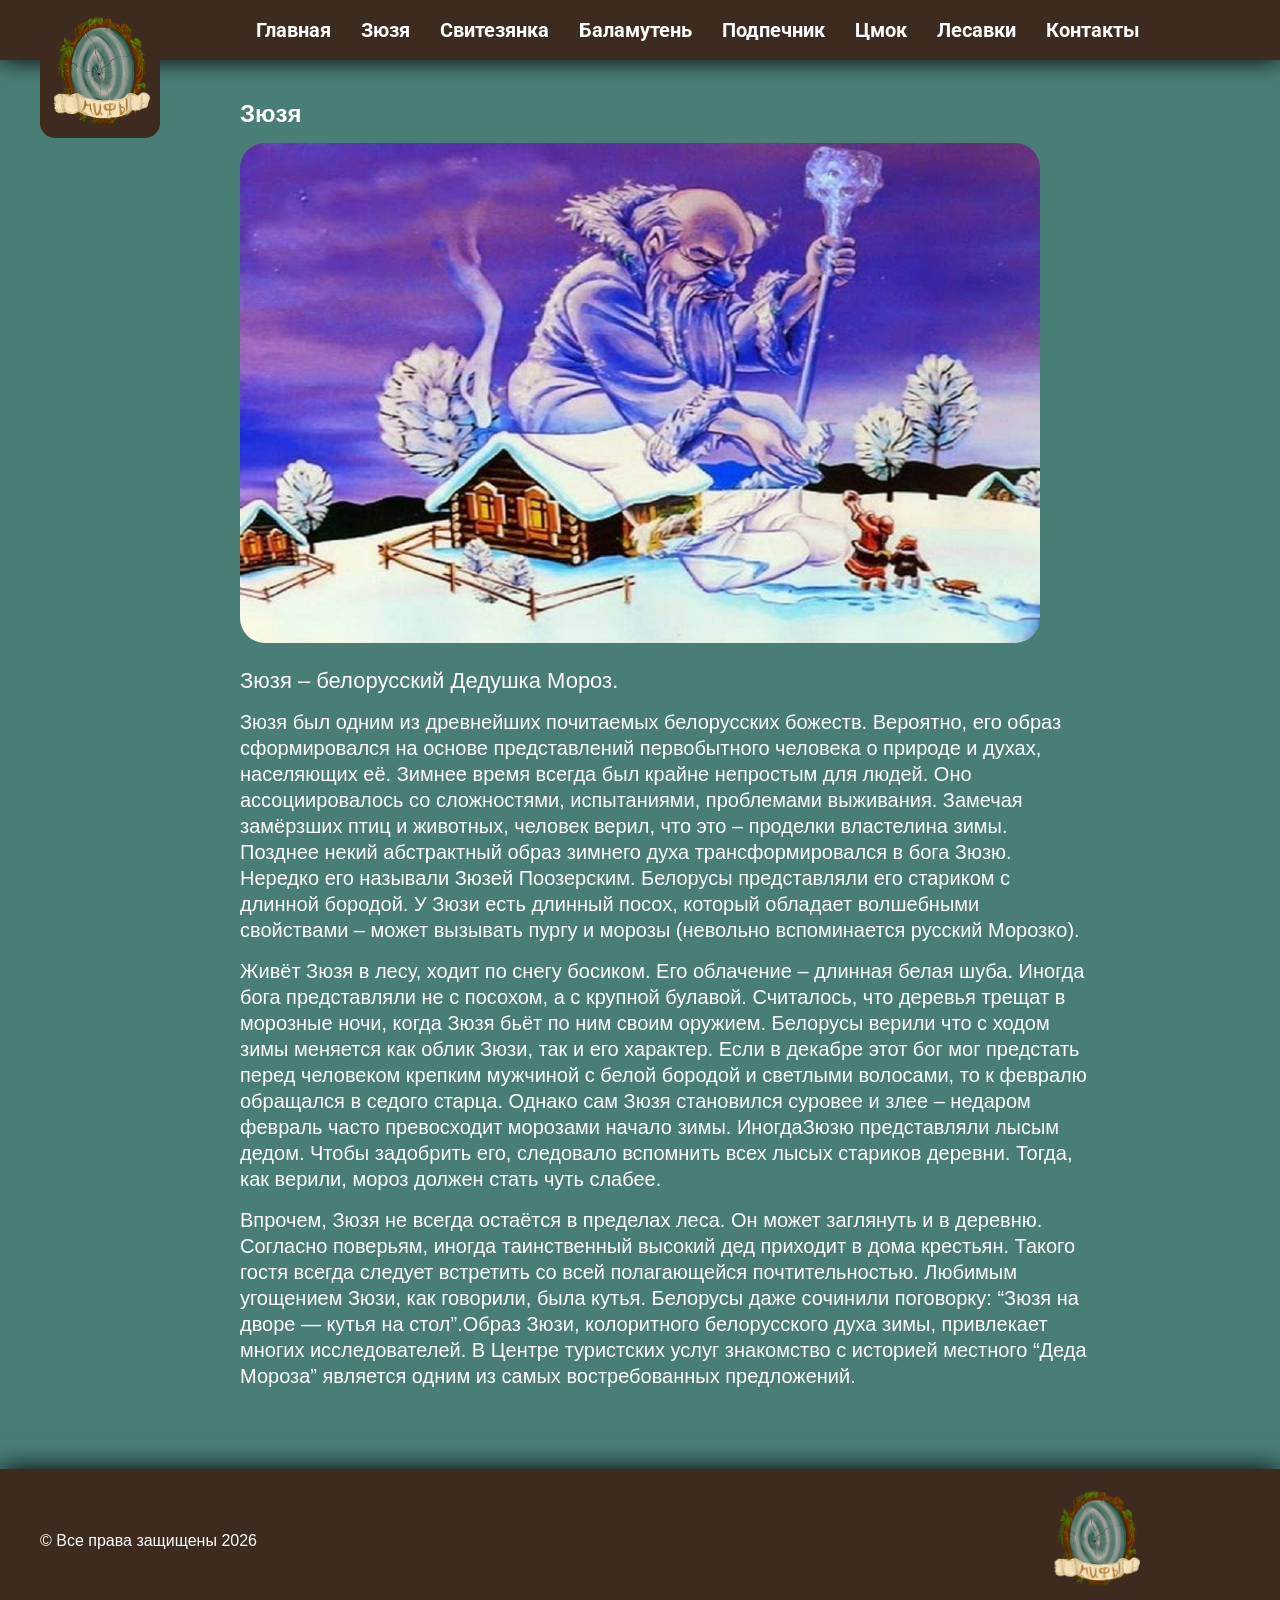
<file: pages/osk1.html>
<!DOCTYPE html>
<html lang="en">
<head>
	<meta charset="UTF-8">
	<meta name="viewport" content="width=device-width, initial-scale=1.0">
	<title>Мифы РБ</title>
	<link rel="stylesheet" href="../style/main2.css">
	<link rel="preconnect" href="https://fonts.googleapis.com">
	<link rel="preconnect" href="https://fonts.gstatic.com" crossorigin>
	<link href="https://fonts.googleapis.com/css2?family=Roboto:wght@300;400;700&display=swap" rel="stylesheet">
</head>
<body>

	<header>
		<div class="container">
			<div class="header">
				<div class="logo">
					<img src="../img/лого2.png" alt="logo">
				</div>
				<nav>
					<ul class="menu">
							<li class="menu-item"><a href="../index.html" class="meni-link">Главная</a></li>
						<li class="menu-item"><a href="osk1.html" class="meni-link">Зюзя</a></li>
						<li class="menu-item"><a href="osk2.html" class="meni-link">Свитезянка</a></li>
						<li class="menu-item"><a href="osk3.html" class="meni-link">Баламутень</a></li>
						<li class="menu-item"><a href="osk4.html" class="meni-link">Подпечник</a></li>
						<li class="menu-item"><a href="osk5.html" class="meni-link">Цмок</a></li>
						<li class="menu-item"><a href="osk6.html" class="meni-link">Лесавки</a></li>
						<li class="menu-item"><a href="../info.html" class="meni-link">Контакты</a></li>
					</ul>
				</nav>
			</div>
		</div>
  
	</header>
	<section>
		<div class="container">
			<h1 class="name">Зюзя</h1>
			<div class="im">
		<img src="../img/Nrav-u-Zyuzi-surovyy-poetomu-ego-lushe-zadobrit-A.Bushkin-illyustratsiya-k-kalendaryu-Belaruskiya-nyachystsiki-Minsk-2005-god.jpg" alt="zyza" class="zyza">

		</div>
		<p class="p1">Зюзя – белорусский Дедушка Мороз.</p>
		<div class="textpp"><p class="p2">Зюзя был одним из древнейших почитаемых белорусских божеств. Вероятно, его образ сформировался на основе представлений первобытного человека о природе и духах, населяющих её. Зимнее время всегда был крайне непростым для людей. Оно ассоциировалось со сложностями, испытаниями, проблемами выживания. Замечая замёрзших птиц и животных, человек верил, что это – проделки властелина зимы.

Позднее некий абстрактный образ зимнего духа трансформировался в бога Зюзю. Нередко его называли Зюзей Поозерским. Белорусы представляли его стариком с длинной бородой. У Зюзи есть длинный посох, который обладает волшебными свойствами – может вызывать пургу и морозы (невольно вспоминается русский Морозко).
</p>
<p class="p2">Живёт Зюзя в лесу, ходит по снегу босиком. Его облачение – длинная белая шуба. Иногда бога представляли не с посохом, а с крупной булавой. Считалось, что деревья трещат в морозные ночи, когда Зюзя бьёт по ним своим оружием.

Белорусы верили что с ходом зимы меняется как облик Зюзи, так и его характер. Если в декабре этот бог мог предстать перед человеком крепким мужчиной с белой бородой и светлыми волосами, то к февралю обращался в седого старца. Однако сам Зюзя становился суровее и злее – недаром февраль часто превосходит морозами начало зимы. ИногдаЗюзю представляли лысым дедом. Чтобы задобрить его, следовало вспомнить всех лысых стариков деревни. Тогда, как верили, мороз должен стать чуть слабее.</p>
<p class="p2">Впрочем, Зюзя не всегда остаётся в пределах леса. Он может заглянуть и в деревню. Согласно поверьям, иногда таинственный высокий дед приходит в дома крестьян. Такого гостя всегда следует встретить со всей полагающейся почтительностью. Любимым угощением Зюзи, как говорили, была кутья. Белорусы даже сочинили поговорку: “Зюзя на дворе — кутья на стол”.Образ Зюзи, колоритного белорусского духа зимы, привлекает многих исследователей. В Центре туристских услуг знакомство с историей местного “Деда Мороза” является одним из самых востребованных предложений.</p>
<p></p>
		</div>
		</div>
	</section>
		<footer>
 			<div class="container">

 				<div class="footer">
 					<nav class="footer">
 						<ul class="footer-nav">
							<p class="copyright">&copy; Все права защищены 2026</p>
 						</ul>
 					</nav>
 					<div class="footer-logo">
 						<img src="../img/лого2.png" alt="logo">
 					</div>

 				</div>
 			</div>
 	</footer>
</body>
</html>
</file>
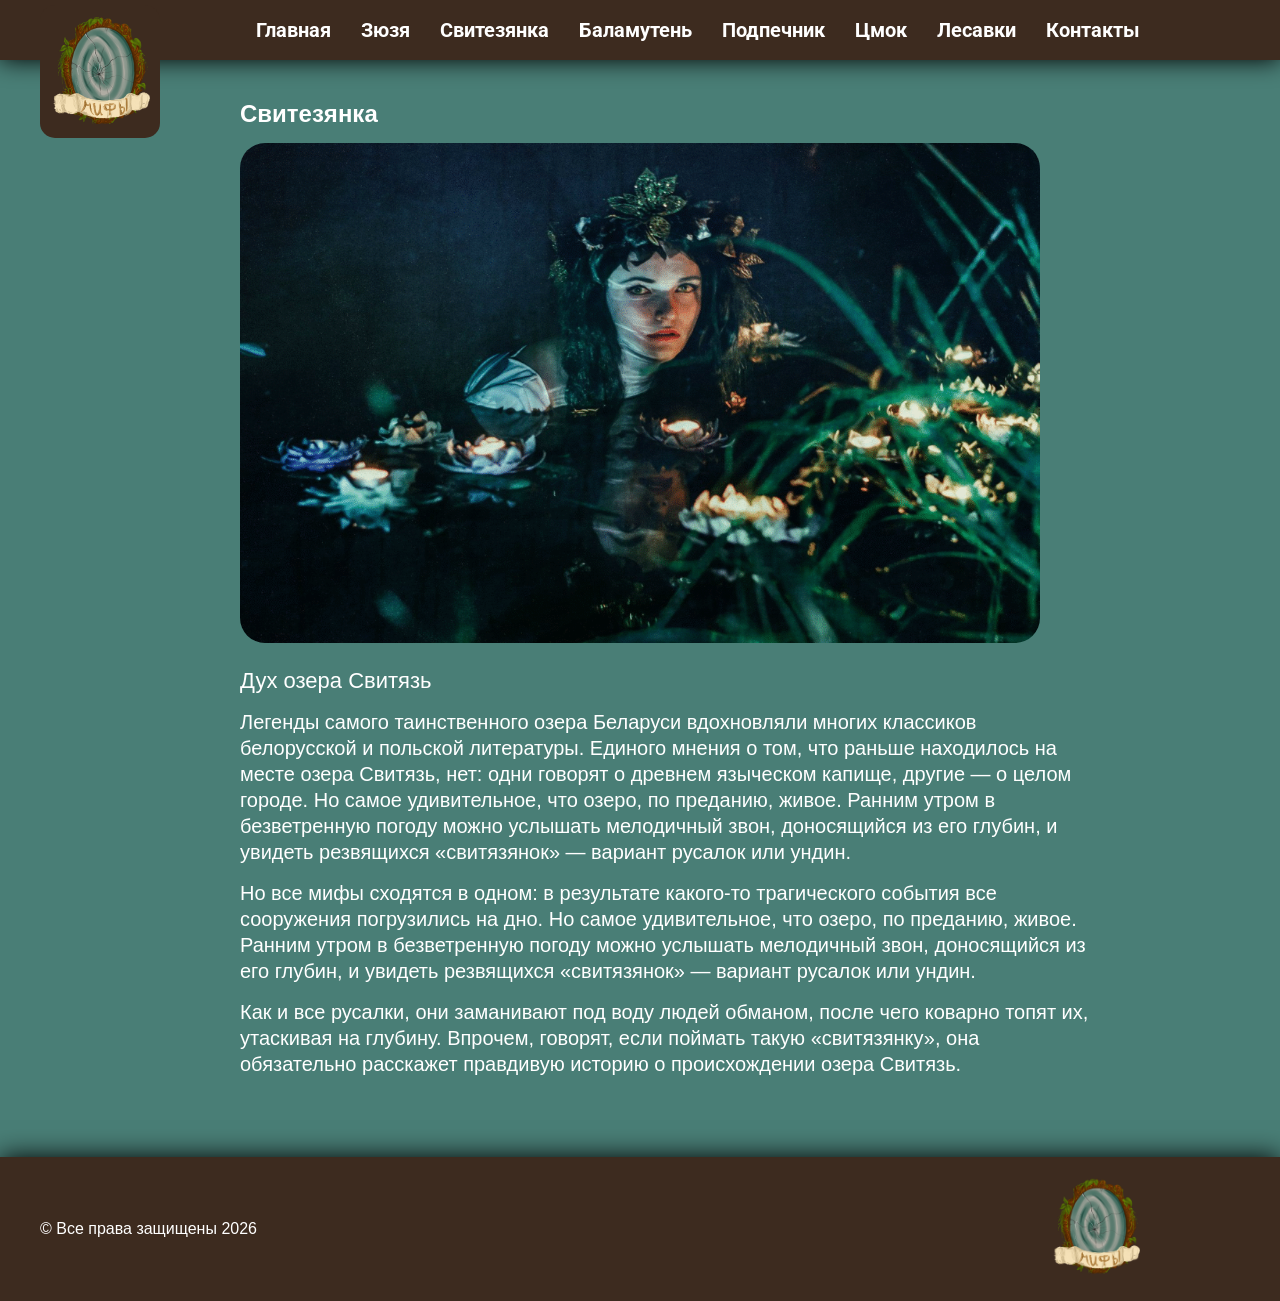
<file: pages/osk2.html>
<!DOCTYPE html>
<html lang="en">
<head>
	<meta charset="UTF-8">
	<meta name="viewport" content="width=device-width, initial-scale=1.0">
	<title>Мифы РБ</title>
	<link rel="stylesheet" href="../style/main2.css">
	<link rel="preconnect" href="https://fonts.googleapis.com">
	<link rel="preconnect" href="https://fonts.gstatic.com" crossorigin>
	<link href="https://fonts.googleapis.com/css2?family=Roboto:wght@300;400;700&display=swap" rel="stylesheet">
</head>
<body>

	<header>
		<div class="container">
			<div class="header">
				<div class="logo">
					<img src="../img/лого2.png" alt="logo">
				</div>
				<nav>
					<ul class="menu">
						<li class="menu-item"><a href="../index.html" class="meni-link">Главная</a></li>
						<li class="menu-item"><a href="osk1.html" class="meni-link">Зюзя</a></li>
						<li class="menu-item"><a href="osk2.html" class="meni-link">Свитезянка</a></li>
						<li class="menu-item"><a href="osk3.html" class="meni-link">Баламутень</a></li>
						<li class="menu-item"><a href="osk4.html" class="meni-link">Подпечник</a></li>
						<li class="menu-item"><a href="osk5.html" class="meni-link">Цмок</a></li>
						<li class="menu-item"><a href="osk6.html" class="meni-link">Лесавки</a></li>
						<li class="menu-item"><a href="../info.html" class="meni-link">Контакты</a></li>
					</ul>
				</nav>
			</div>
		</div>
  
	</header>
	<section>
		<div class="container">
			<h1 class="name">Свитезянка</h1>
			<div class="im">
		<img src="../img/image-81-1024x680.png" alt="zyza" class="zyza">

		</div>
		<p class="p1">Дух озера Свитязь  </p>
		<div class="textpp"><p class="p2">Легенды самого таинственного озера Беларуси вдохновляли многих классиков белорусской и польской литературы. Единого мнения о том, что раньше находилось на месте озера Свитязь, нет: одни говорят о древнем языческом капище, другие — о целом городе.
Но самое удивительное, что озеро, по преданию, живое. Ранним утром в безветренную погоду можно услышать мелодичный звон, доносящийся из его глубин, и увидеть резвящихся «свитязянок» — вариант русалок или ундин.
		</p>
<p class="p2">Но все мифы сходятся в одном: в результате какого-то трагического события все сооружения погрузились на дно.
	Но самое удивительное, что озеро, по преданию, живое. Ранним утром в безветренную погоду можно услышать мелодичный звон, доносящийся из его глубин, и увидеть резвящихся «свитязянок» — вариант русалок или ундин.
</p>
<p class="p2">Как и все русалки, они заманивают под воду людей обманом, после чего коварно топят их, утаскивая на глубину. Впрочем, говорят, если поймать такую «свитязянку», она обязательно расскажет правдивую историю о происхождении озера Свитязь.</p>

		</div>
		</div>
	</section>
		<footer>
 			<div class="container">

 				<div class="footer">
 					<nav class="footer">
 						<ul class="footer-nav">
							<p class="copyright">&copy; Все права защищены 2026</p>
 						</ul>
 					</nav>
 					<div class="footer-logo">
 						<img src="../img/лого2.png" alt="logo">
 					</div>

 				</div>
 			</div>
 	</footer>
</body>
</html>
</file>
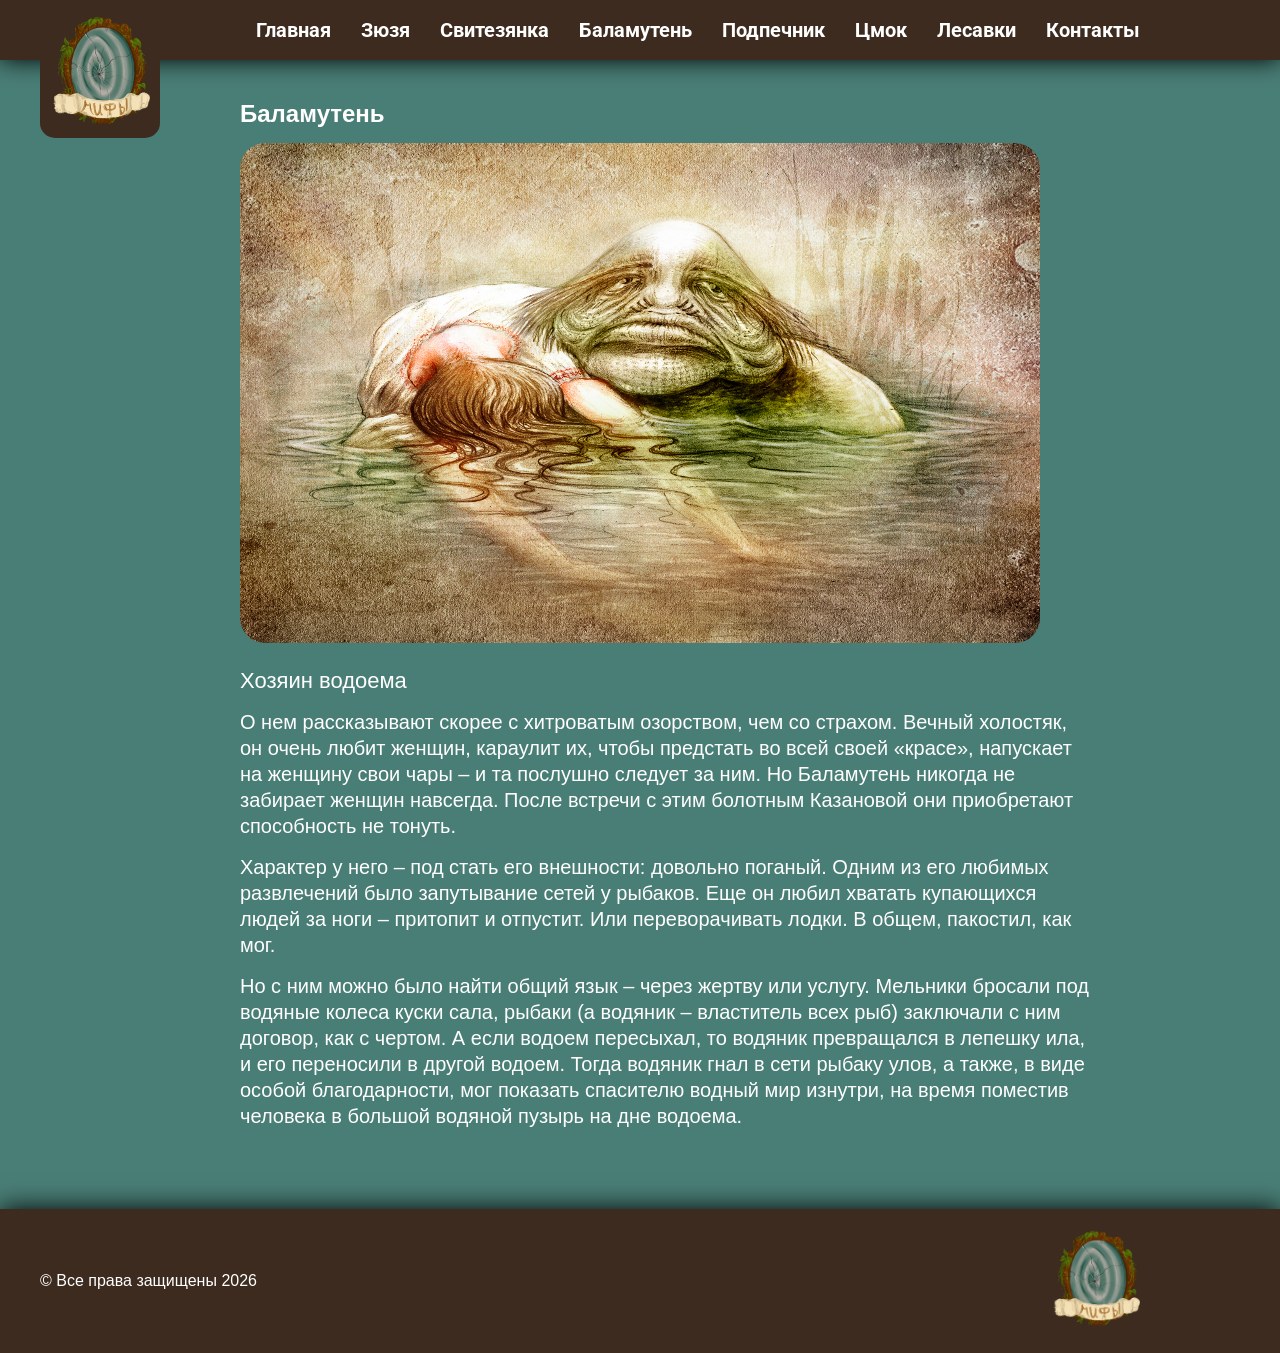
<file: pages/osk3.html>
<!DOCTYPE html>
<html lang="en">
<head>
	<meta charset="UTF-8">
	<meta name="viewport" content="width=device-width, initial-scale=1.0">
	<title>Мифы РБ</title>
	<link rel="stylesheet" href="../style/main2.css">
	<link rel="preconnect" href="https://fonts.googleapis.com">
	<link rel="preconnect" href="https://fonts.gstatic.com" crossorigin>
	<link href="https://fonts.googleapis.com/css2?family=Roboto:wght@300;400;700&display=swap" rel="stylesheet">
</head>
<body>

	<header>
		<div class="container">
			<div class="header">
				<div class="logo">
					<img src="../img/лого2.png" alt="logo">
				</div>
				<nav>
					<ul class="menu">
							<li class="menu-item"><a href="../index.html" class="meni-link">Главная</a></li>
						<li class="menu-item"><a href="osk1.html" class="meni-link">Зюзя</a></li>
						<li class="menu-item"><a href="osk2.html" class="meni-link">Свитезянка</a></li>
						<li class="menu-item"><a href="osk3.html" class="meni-link">Баламутень</a></li>
						<li class="menu-item"><a href="osk4.html" class="meni-link">Подпечник</a></li>
						<li class="menu-item"><a href="osk5.html" class="meni-link">Цмок</a></li>
						<li class="menu-item"><a href="osk6.html" class="meni-link">Лесавки</a></li>
						<li class="menu-item"><a href="../info.html" class="meni-link">Контакты</a></li>
					</ul>
				</nav>
			</div>
		</div>
  
	</header>
	<section>
		<div class="container">
			<h1 class="name">Баламутень</h1>
			<div class="im">
		<img src="../img/balamucen-by-eugene-kot.jpg" alt="zyza" class="zyza">

		</div>
		<p class="p1">Хозяин водоема</p>
		<div class="textpp"><p class="p2">
		О нем рассказывают скорее с хитроватым озорством, чем со страхом. Вечный холостяк, он очень любит женщин, караулит их, чтобы предстать во всей своей «красе», напускает на женщину свои чары – и та послушно следует за ним. Но Баламутень никогда не забирает женщин навсегда. После встречи с этим болотным Казановой они приобретают способность не тонуть.</p>
<p class="p2">Характер у него – под стать его внешности: довольно поганый. Одним из его любимых развлечений было запутывание сетей у рыбаков. Еще он любил хватать купающихся людей за ноги – притопит и отпустит. Или переворачивать лодки. В общем, пакостил, как мог.
</p>
<p class="p2">Но с ним можно было найти общий язык – через жертву или услугу. Мельники бросали под водяные колеса куски сала, рыбаки (а водяник – властитель всех рыб) заключали с ним договор, как с чертом. А если водоем пересыхал, то водяник превращался в лепешку ила, и его переносили в другой водоем. Тогда водяник гнал в сети рыбаку улов, а также, в виде особой благодарности, мог показать спасителю водный мир изнутри, на время поместив человека в большой водяной пузырь на дне водоема.</p>

		</div>
		</div>
	</section>
		<footer>
 			<div class="container">

 				<div class="footer">
 					<nav class="footer">
 						<ul class="footer-nav">
							<p class="copyright">&copy; Все права защищены 2026</p>
 						</ul>
 					</nav>
 					<div class="footer-logo">
 						<img src="../img/лого2.png" alt="logo">
 					</div>

 				</div>
 			</div>
 	</footer>
</body>
</html>
</file>
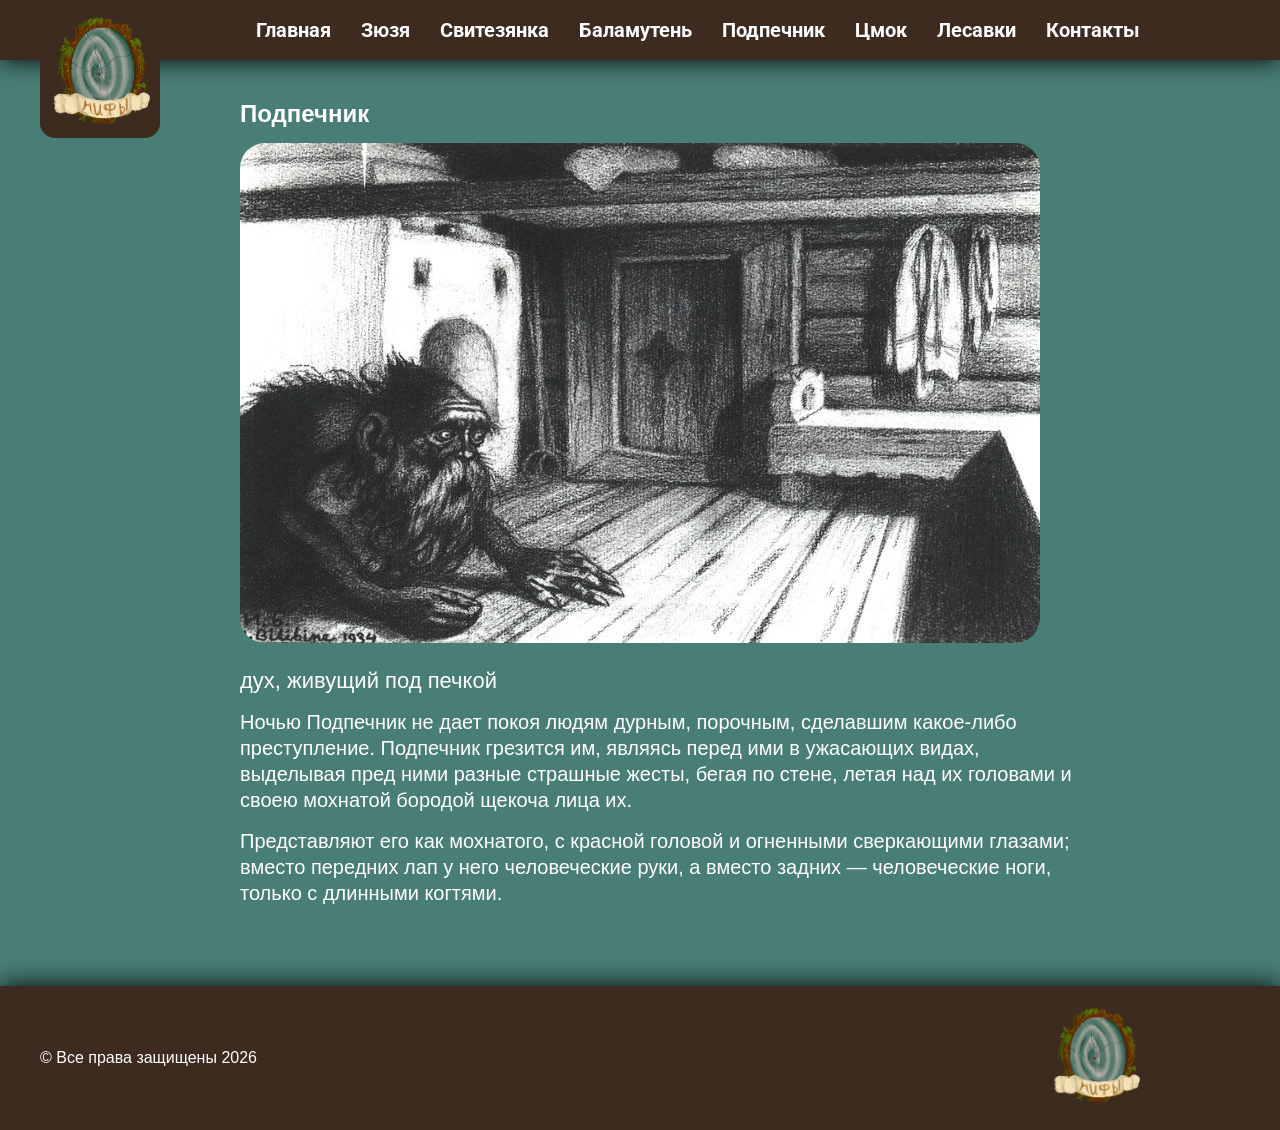
<file: pages/osk4.html>
<!DOCTYPE html>
<html lang="en">
<head>
	<meta charset="UTF-8">
	<meta name="viewport" content="width=device-width, initial-scale=1.0">
<title>Мифы РБ</title>
	<link rel="stylesheet" href="../style/main2.css">
	<link rel="preconnect" href="https://fonts.googleapis.com">
	<link rel="preconnect" href="https://fonts.gstatic.com" crossorigin>
	<link href="https://fonts.googleapis.com/css2?family=Roboto:wght@300;400;700&display=swap" rel="stylesheet">
</head>
<body>

	<header>
		<div class="container">
			<div class="header">
				<div class="logo">
					<img src="../img/лого2.png" alt="logo">
				</div>
				<nav>
					<ul class="menu">
							<li class="menu-item"><a href="../index.html" class="meni-link">Главная</a></li>
						<li class="menu-item"><a href="osk1.html" class="meni-link">Зюзя</a></li>
						<li class="menu-item"><a href="osk2.html" class="meni-link">Свитезянка</a></li>
						<li class="menu-item"><a href="osk3.html" class="meni-link">Баламутень</a></li>
						<li class="menu-item"><a href="osk4.html" class="meni-link">Подпечник</a></li>
						<li class="menu-item"><a href="osk5.html" class="meni-link">Цмок</a></li>
						<li class="menu-item"><a href="osk6.html" class="meni-link">Лесавки</a></li>
						<li class="menu-item"><a href="../info.html" class="meni-link">Контакты</a></li>
					</ul>
				</nav>
			</div>
		</div>
  
	</header>
	<section>
		<div class="container">
			<h1 class="name">Подпечник</h1>
			<div class="im">
		<img src="../img/domovoy_bilibin.jpg" alt="zyza" class="zyza">

		</div>
		<p class="p1"> дух, живущий под печкой</p>
		<div class="textpp"><p class="p2">Ночью Подпечник не дает покоя людям дурным, порочным, сделавшим какое-либо преступление. Подпечник грезится им, являясь перед ими в ужасающих видах, выделывая пред ними разные страшные жесты, бегая по стене, летая над их головами и своею мохнатой бородой щекоча лица их.</p>

<p class="p2">Представляют его как мохнатого, с красной головой и огненными сверкающими глазами; вместо передних лап у него человеческие руки, а вместо задних — человеческие ноги, только с длинными когтями. ​​‌‌‌‌ ​​​‌​‌ ​​‌‌‌​ ​​‌‌​​‌ ​​‌‌‌‌​ ‌‌‌‌ ​​​‌​‌ ​​‌‌‌​ ​​‌‌​​‌ ​​‌‌‌‌​ ​​‌‌‌​ ​​​‌​‌ ​​‌​‌‌ ​​‌‌‌​ ​​‌‌​‌​ ​​‌‌​‌‌ ​​​‌​‌ ​​‌‌​​‌ ​​‌‌​‌​ ​​‌‌‌​ ​​​‌​‌ ​​‌​‌​ ​​‌‌‌​​ ​​‌‌​​‌ ​​‌‌​‌​ ​​​‌​‌</p>

		</div>
		</div>
	</section>
		<footer>
 			<div class="container">

 				<div class="footer">
 					<nav class="footer">
 						<ul class="footer-nav">
							<p class="copyright">&copy; Все права защищены 2026</p>
 						</ul>
 					</nav>
 					<div class="footer-logo">
 						<img src="../img/лого2.png" alt="logo">
 					</div>

 				</div>
 			</div>
 	</footer>
</body>
</html>
</file>
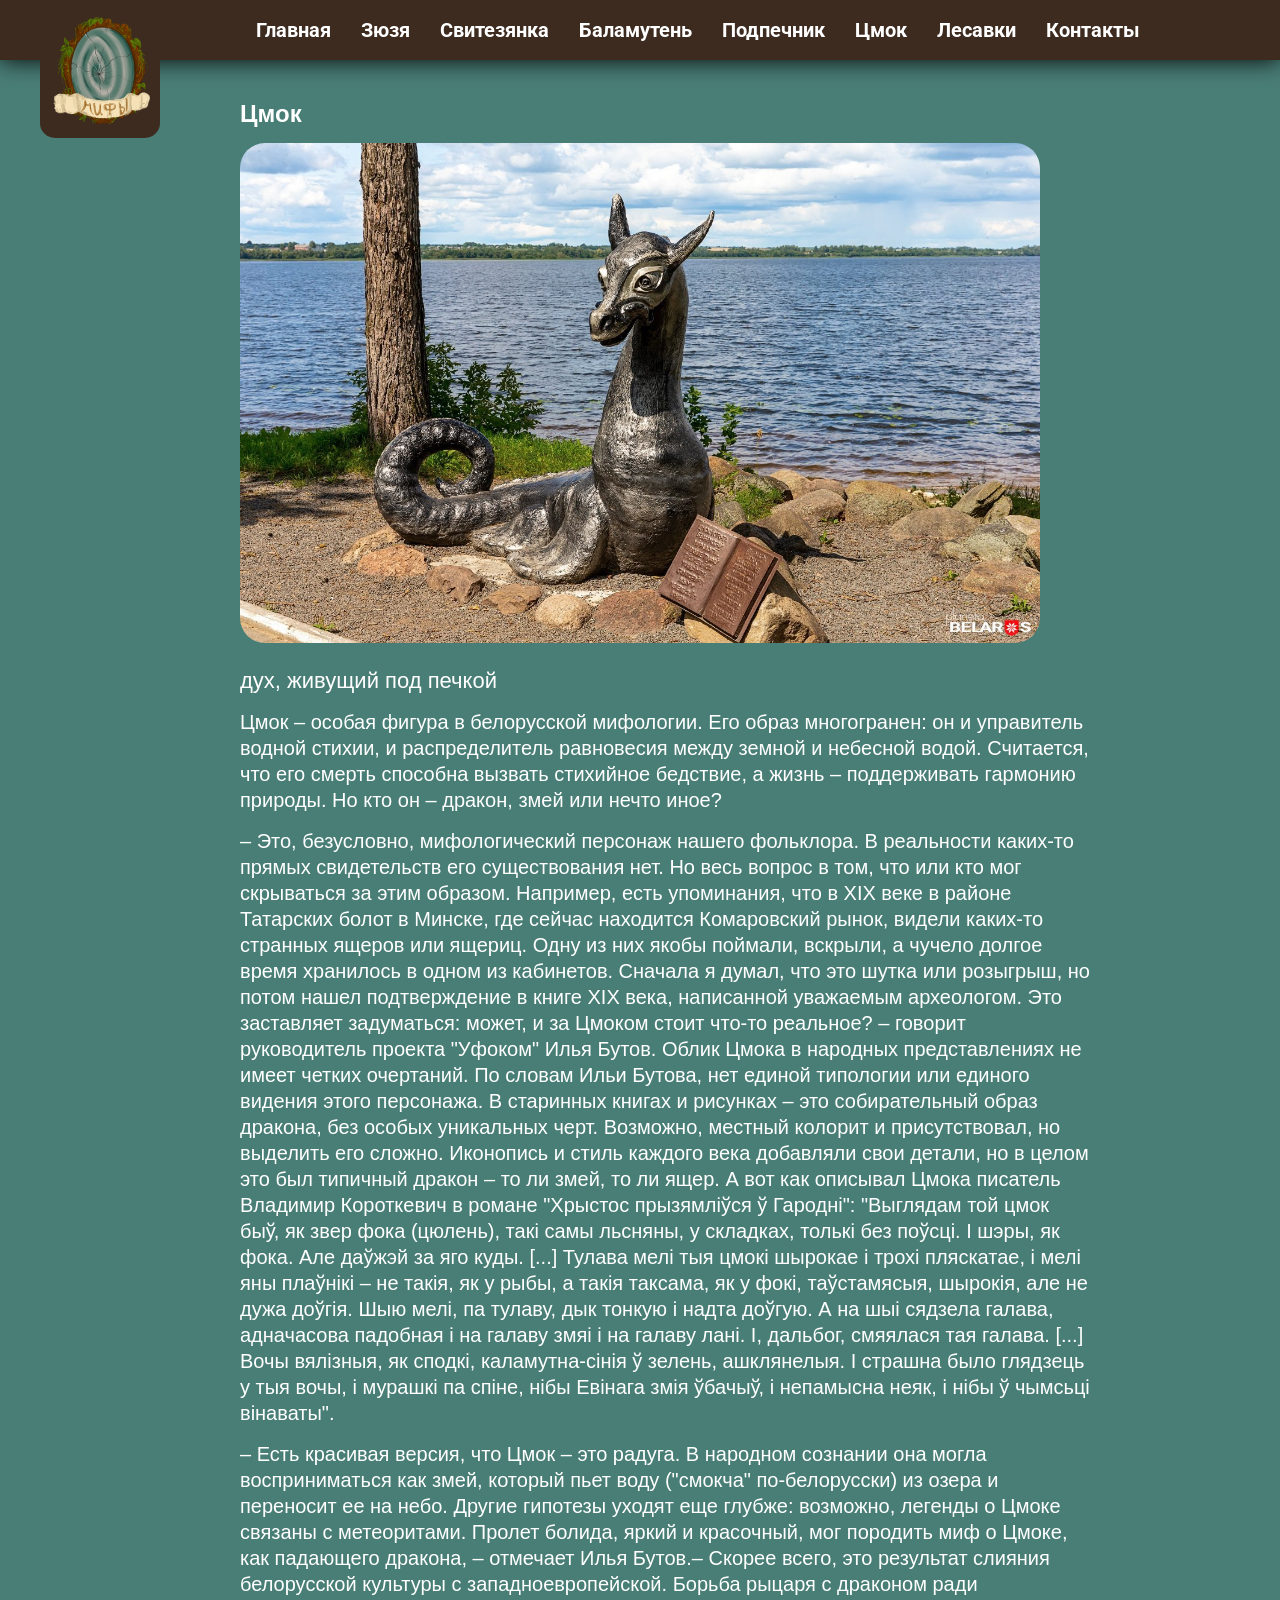
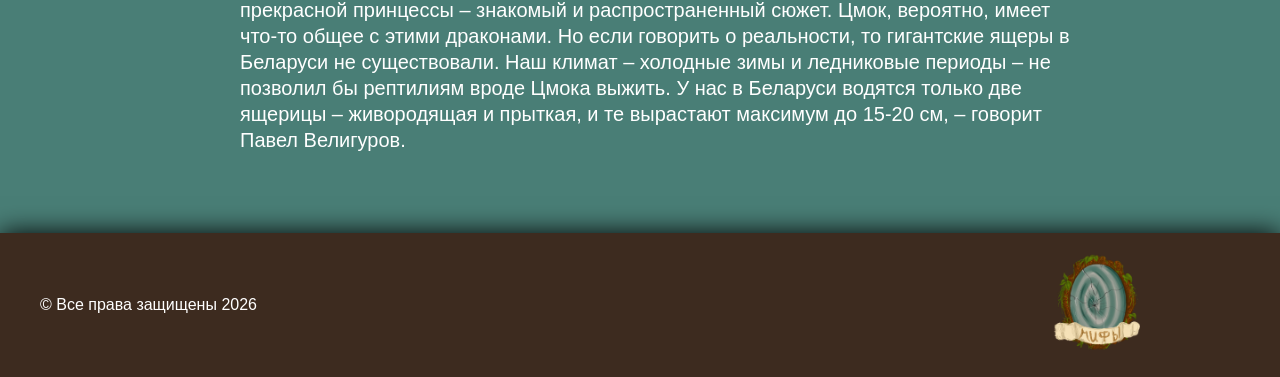
<file: pages/osk5.html>
<!DOCTYPE html>
<html lang="en">
<head>
	<meta charset="UTF-8">
	<meta name="viewport" content="width=device-width, initial-scale=1.0">
	<title>Мифы РБ</title>
	<link rel="stylesheet" href="../style/main2.css">
	<link rel="preconnect" href="https://fonts.googleapis.com">
	<link rel="preconnect" href="https://fonts.gstatic.com" crossorigin>
	<link href="https://fonts.googleapis.com/css2?family=Roboto:wght@300;400;700&display=swap" rel="stylesheet">
</head>
<body>

	<header>
		<div class="container">
			<div class="header">
				<div class="logo">
					<img src="../img/лого2.png" alt="logo">
				</div>
				<nav>
					<ul class="menu">
								<li class="menu-item"><a href="../index.html" class="meni-link">Главная</a></li>
						<li class="menu-item"><a href="osk1.html" class="meni-link">Зюзя</a></li>
						<li class="menu-item"><a href="osk2.html" class="meni-link">Свитезянка</a></li>
						<li class="menu-item"><a href="osk3.html" class="meni-link">Баламутень</a></li>
						<li class="menu-item"><a href="osk4.html" class="meni-link">Подпечник</a></li>
						<li class="menu-item"><a href="osk5.html" class="meni-link">Цмок</a></li>
						<li class="menu-item"><a href="osk6.html" class="meni-link">Лесавки</a></li>
					<li class="menu-item"><a href="../info.html" class="meni-link">Контакты</a></li>
					</ul>
				</nav>
			</div>
		</div>
  
	</header>
	<section>
		<div class="container">
			<h1 class="name">Цмок</h1>
			<div class="im">
		<img src="../img/17b920d6fb08ef6b6404d2107ebc3f99.jpg" alt="zyza" class="zyza">

		</div>
		<p class="p1"> дух, живущий под печкой</p>
		<div class="textpp"><p class="p2">Цмок – особая фигура в белорусской мифологии. Его образ многогранен: он и управитель водной стихии, и распределитель равновесия между земной и небесной водой. Считается, что его смерть способна вызвать стихийное бедствие, а жизнь – поддерживать гармонию природы. Но кто он – дракон, змей или нечто иное?</p>
<p class="p2">– Это, безусловно, мифологический персонаж нашего фольклора. В реальности каких-то прямых свидетельств его существования нет. Но весь вопрос в том, что или кто мог скрываться за этим образом. Например, есть упоминания, что в XIX веке в районе Татарских болот в Минске, где сейчас находится Комаровский рынок, видели каких-то странных ящеров или ящериц. Одну из них якобы поймали, вскрыли, а чучело долгое время хранилось в одном из кабинетов. Сначала я думал, что это шутка или розыгрыш, но потом нашел подтверждение в книге XIX века, написанной уважаемым археологом. Это заставляет задуматься: может, и за Цмоком стоит что-то реальное? – говорит руководитель проекта "Уфоком" Илья Бутов.
	Облик Цмока в народных представлениях не имеет четких очертаний. По словам Ильи Бутова, нет единой типологии или единого видения этого персонажа. В старинных книгах и рисунках – это собирательный образ дракона, без особых уникальных черт. Возможно, местный колорит и присутствовал, но выделить его сложно. Иконопись и стиль каждого века добавляли свои детали, но в целом это был типичный дракон – то ли змей, то ли ящер.
	А вот как описывал Цмока писатель Владимир Короткевич в романе "Хрыстос прызямліўся ў Гародні": "Выглядам той цмок быў, як звер фока (цюлень), такі самы льсняны, у складках, толькі без поўсці. І шэры, як фока. Але даўжэй за яго куды. [...] Тулава мелі тыя цмокі шырокае і трохі пляскатае, і мелі яны плаўнікі – не такія, як у рыбы, а такія таксама, як у фокі, таўстамясыя, шырокія, але не дужа доўгія. Шыю мелі, па тулаву, дык тонкую і надта доўгую. А на шыі сядзела галава, адначасова падобная і на галаву змяі і на галаву лані. І, дальбог, смяялася тая галава. [...] Вочы вялізныя, як сподкі, каламутна-сінія ў зелень, ашклянелыя. І страшна было глядзець у тыя вочы, і мурашкі па спіне, нібы Евінага змія ўбачыў, і непамысна неяк, і нібы ў чымсьці вінаваты".
</p>
<p class="p2">– Есть красивая версия, что Цмок – это радуга. В народном сознании она могла восприниматься как змей, который пьет воду ("смокча" по-белорусски) из озера и переносит ее на небо. Другие гипотезы уходят еще глубже: возможно, легенды о Цмоке связаны с метеоритами. Пролет болида, яркий и красочный, мог породить миф о Цмоке, как падающего дракона, – отмечает Илья Бутов.​​​‌​
	– Скорее всего, это результат слияния белорусской культуры с западноевропейской. Борьба рыцаря с драконом ради прекрасной принцессы – знакомый и распространенный сюжет. Цмок, вероятно, имеет что-то общее с этими драконами. Но если говорить о реальности, то гигантские ящеры в Беларуси не существовали. Наш климат – холодные зимы и ледниковые периоды – не позволил бы рептилиям вроде Цмока выжить. У нас в Беларуси водятся только две ящерицы – живородящая и прыткая, и те вырастают максимум до 15-20 см, – говорит Павел Велигуров.‌</p>

		</div>
		</div>
	</section>
		<footer>
 			<div class="container">

 				<div class="footer">
 					<nav class="footer">
 						<ul class="footer-nav">
							<p class="copyright">&copy; Все права защищены 2026</p>
 						</ul>
 					</nav>
 					<div class="footer-logo">
 						<img src="../img/лого2.png" alt="logo">
 					</div>

 				</div>
 			</div>
 	</footer>
</body>
</html>
</file>
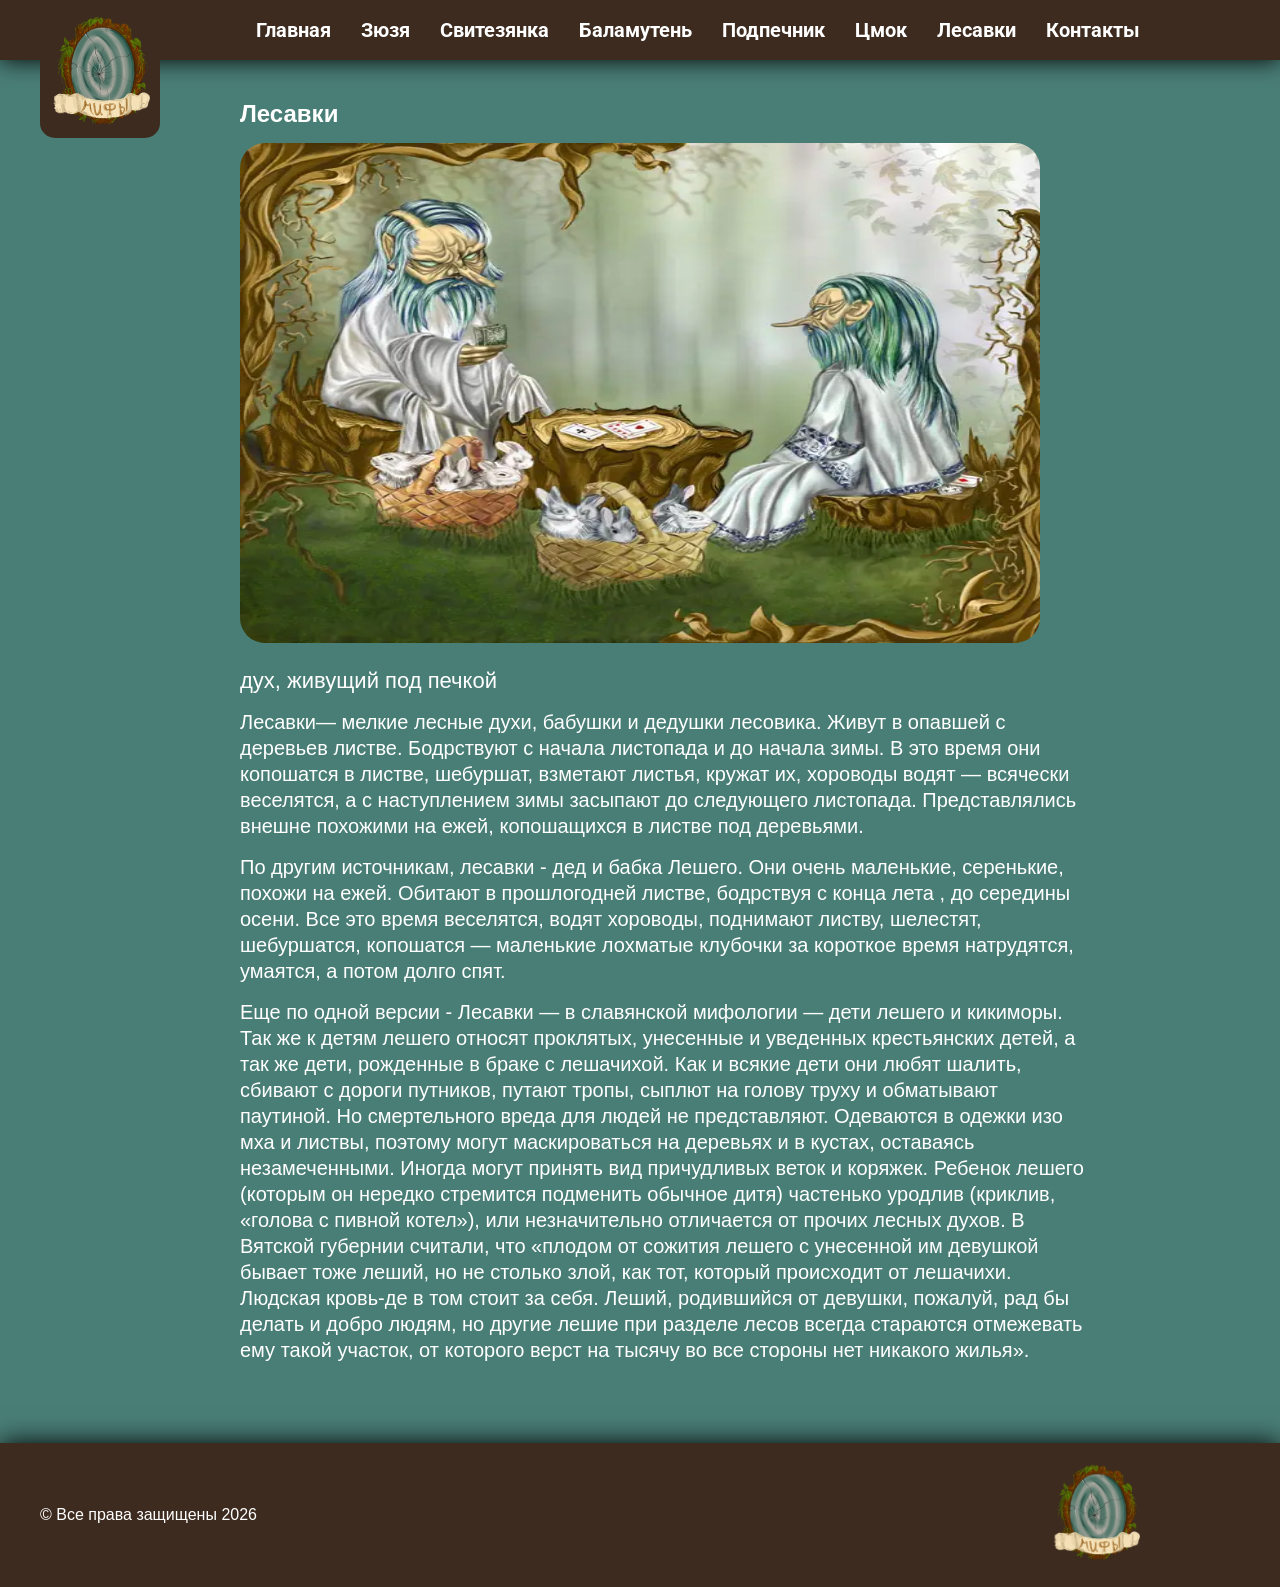
<file: pages/osk6.html>
<!DOCTYPE html>
<html lang="en">
<head>
	<meta charset="UTF-8">
	<meta name="viewport" content="width=device-width, initial-scale=1.0">
	<title>Мифы РБ</title>
	<link rel="stylesheet" href="../style/main2.css">
	<link rel="preconnect" href="https://fonts.googleapis.com">
	<link rel="preconnect" href="https://fonts.gstatic.com" crossorigin>
	<link href="https://fonts.googleapis.com/css2?family=Roboto:wght@300;400;700&display=swap" rel="stylesheet">
</head>
<body>

	<header>
		<div class="container">
			<div class="header">
				<div class="logo">
					<img src="../img/лого2.png" alt="logo">
				</div>
				<nav>
					<ul class="menu">
								<li class="menu-item"><a href="../index.html" class="meni-link">Главная</a></li>
						<li class="menu-item"><a href="osk1.html" class="meni-link">Зюзя</a></li>
						<li class="menu-item"><a href="osk2.html" class="meni-link">Свитезянка</a></li>
						<li class="menu-item"><a href="osk3.html" class="meni-link">Баламутень</a></li>
						<li class="menu-item"><a href="osk4.html" class="meni-link">Подпечник</a></li>
						<li class="menu-item"><a href="osk5.html" class="meni-link">Цмок</a></li>
						<li class="menu-item"><a href="osk6.html" class="meni-link">Лесавки</a></li>
						<li class="menu-item"><a href="../info.html" class="meni-link">Контакты</a></li>
					</ul>
				</nav>
			</div>
		</div>
  
	</header>
	<section>
		<div class="container">
			<h1 class="name">Лесавки</h1>
			<div class="im">
		<img src="../img/bp.webp" alt="zyza" class="zyza">

		</div>
		<p class="p1"> дух, живущий под печкой</p>
		<div class="textpp"><p class="p2">Лесавки— мелкие лесные духи, бабушки и дедушки лесовика. Живут в опавшей с деревьев листве. Бодрствуют с начала листопада и до начала зимы. В это время они копошатся в листве, шебуршат, взметают листья, кружат их, хороводы водят — всячески веселятся, а с наступлением зимы засыпают до следующего листопада. Представлялись внешне похожими на ежей, копошащихся в листве под деревьями.
</p>
<p class="p2">
	По другим источникам, лесавки - дед и бабка Лешего. Они очень маленькие, серенькие, похожи на ежей. Обитают в прошлогодней листве, бодрствуя с конца лета , до середины осени. Все это время веселятся, водят хороводы, поднимают листву, шелестят, шебуршатся, копошатся — маленькие лохматые клубочки за короткое время натрудятся, умаятся, а потом долго спят.


</p>
<p class="p2">‌Еще по одной версии - Лесавки — в славянской мифологии — дети лешего и кикиморы. Так же к детям лешего относят проклятых, унесенные и уведенных крестьянских детей, а так же дети, рожденные в браке с лешачихой. Как и всякие дети они любят шалить, сбивают с дороги путников, путают тропы, сыплют на голову труху и обматывают паутиной. Но смертельного вреда для людей не представляют. Одеваются в одежки изо мха и листвы, поэтому могут маскироваться на деревьях и в кустах, оставаясь незамеченными. Иногда могут принять вид причудливых веток и коряжек.
Ребенок лешего (которым он нередко стремится подменить обычное дитя) частенько уродлив (криклив, «голова с пивной котел»), или незначительно отличается от прочих лесных духов. В Вятской губернии считали, что «плодом от сожития лешего с унесенной им девушкой бывает тоже леший, но не столько злой, как тот, который происходит от лешачихи. Людская кровь-де в том стоит за себя. Леший, родившийся от девушки, пожалуй, рад бы делать и добро людям, но другие лешие при разделе лесов всегда стараются отмежевать ему такой участок, от которого верст на тысячу во все стороны нет никакого жилья».


</p>

		</div>
		</div>
	</section>
		<footer>
 			<div class="container">

 				<div class="footer">
 					<nav class="footer">
 						<ul class="footer-nav">
							<p class="copyright">&copy; Все права защищены 2026</p>
 						</ul>
 					</nav>
 					<div class="footer-logo">
 						<img src="../img/лого2.png" alt="logo">
 					</div>

 				</div>
 			</div>
 	</footer>
</body>
</html>
</file>
<file: style/main2.css>
*{
	padding: 0;
	margin: 0;
  font-family: 'Oswald', sans-serif;
}
h1,h2,h3,p{
  padding: 0;
  margin: 0;
}
ul,ol{
  padding: 0;
  margin: 0;
  list-style: none;
}
a{
  text-decoration: none;
}

header{
	background-color: #3D2B1F;
	box-shadow: 0 0 25px black;
}
.container{
	max-width: 1200px;
	margin: 0 auto;
}

.header{
	position: relative;
	display: flex;
	justify-content: space-between;
}
.logo{

}
.logo>img{
		position: absolute;
  margin-top: 5px;
    width: 100px;
    
    background-color: #3D2B1F;
     border-radius: 15px;
padding: 10px;
}
.menu{
  display: flex;
 margin-right: 100px;
}
.menu-item{
  margin-right: 30px;
  padding: 18px 0;
}
.menu-item:last-child{
  margin: 0;
}
.meni-link{
  color: white;
  font-size: 20px;
  font-weight: 700;
  font-family: 'Roboto';
}

footer{
margin-top: 80px;

}
footer{

	background-color: #3D2B1F;
	box-shadow: 0 0 25px black;

}
.footer{
	display: flex;
	justify-content: space-between;
  align-items: center;

}
.footer-nav{
}
.footer-nav>li{

	display: inline-block;	
}
.footer-nav>li>a{
    padding-right: 20px;
    text-decoration: none;
	color: white;
	font-size: 20px;
}
.footer-logo>img{
	padding: 20px 100px 20px 0px;
    height: 100px;
    
}
.copyright{
	color:white;
}
.glav{
	width: 1000px;
	height: 400px;
	box-shadow: 0 0 25px black;
	background-color: #3D2B1F;
	margin-top: 12%;
  margin-bottom:10%;
    margin-right:auto;
	margin-left:auto;
	display: flex
}
.glav>.logoglav{
	padding-top: 20px;
	padding-left: 50px;
}
.glav>.logoglav>img{
    height: 330px;
}
.glav>.textglav>p{
   color: white;
   font-size: 38px;
   padding-left: 70px;
   padding-top:48px;
   padding-right: 10px;
}
body{
background-color: #497E76;
 
}
.im{
	margin-top: 15px;
	display: flex;
	justify-content: center;
}
.zyza{
	width: 800px;
	height: 500px;
	border-radius: 25px;
}

.name{
	margin-top: 40px;
	color: #fff;
	margin-left: 200px;
	
}
.p1{
	color: #fff;
	margin-left: 200px;
	margin-top: 25px;
	font-size: 22px;
}
.p2{
	line-height: 26px;
	
	margin-top: 15px;
display: flex;

margin-left: 200px;
	color: #fff;
	font-size: 20px;
	width: 850px;
	
}
</file>
